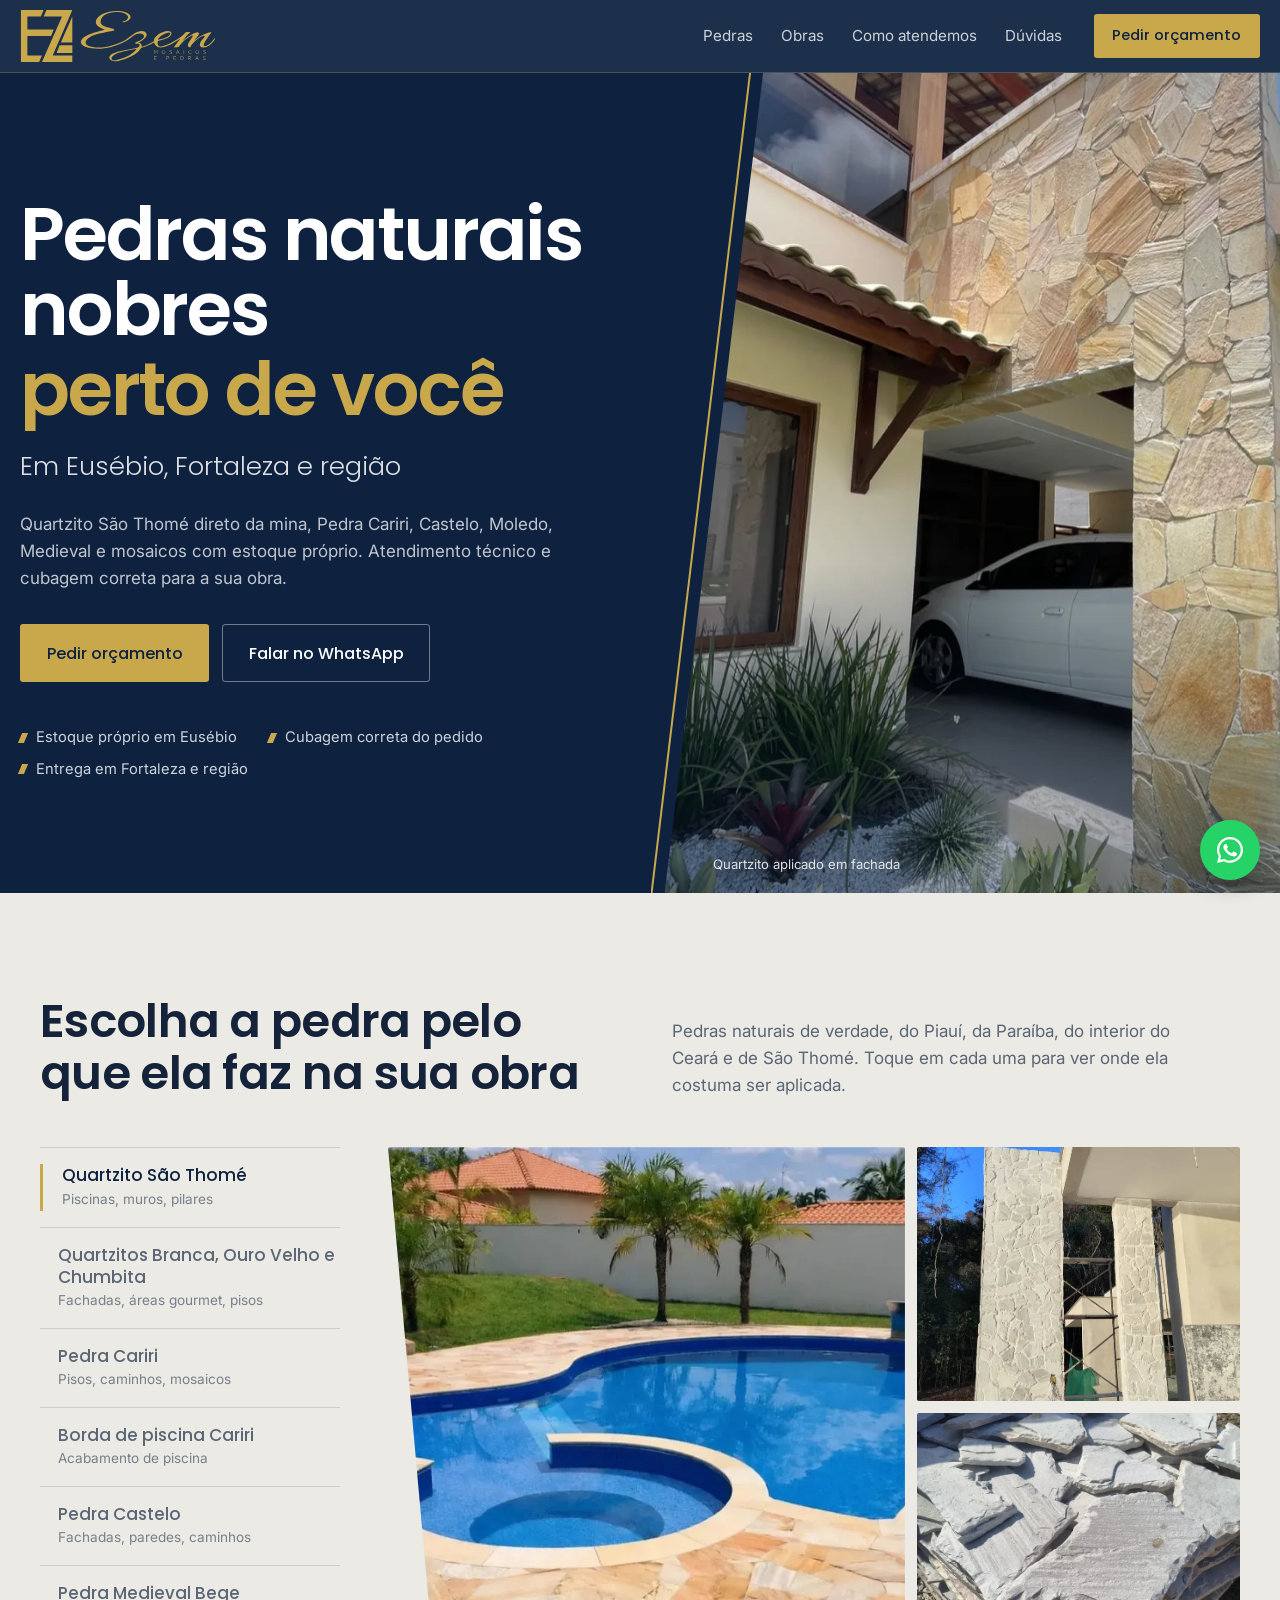
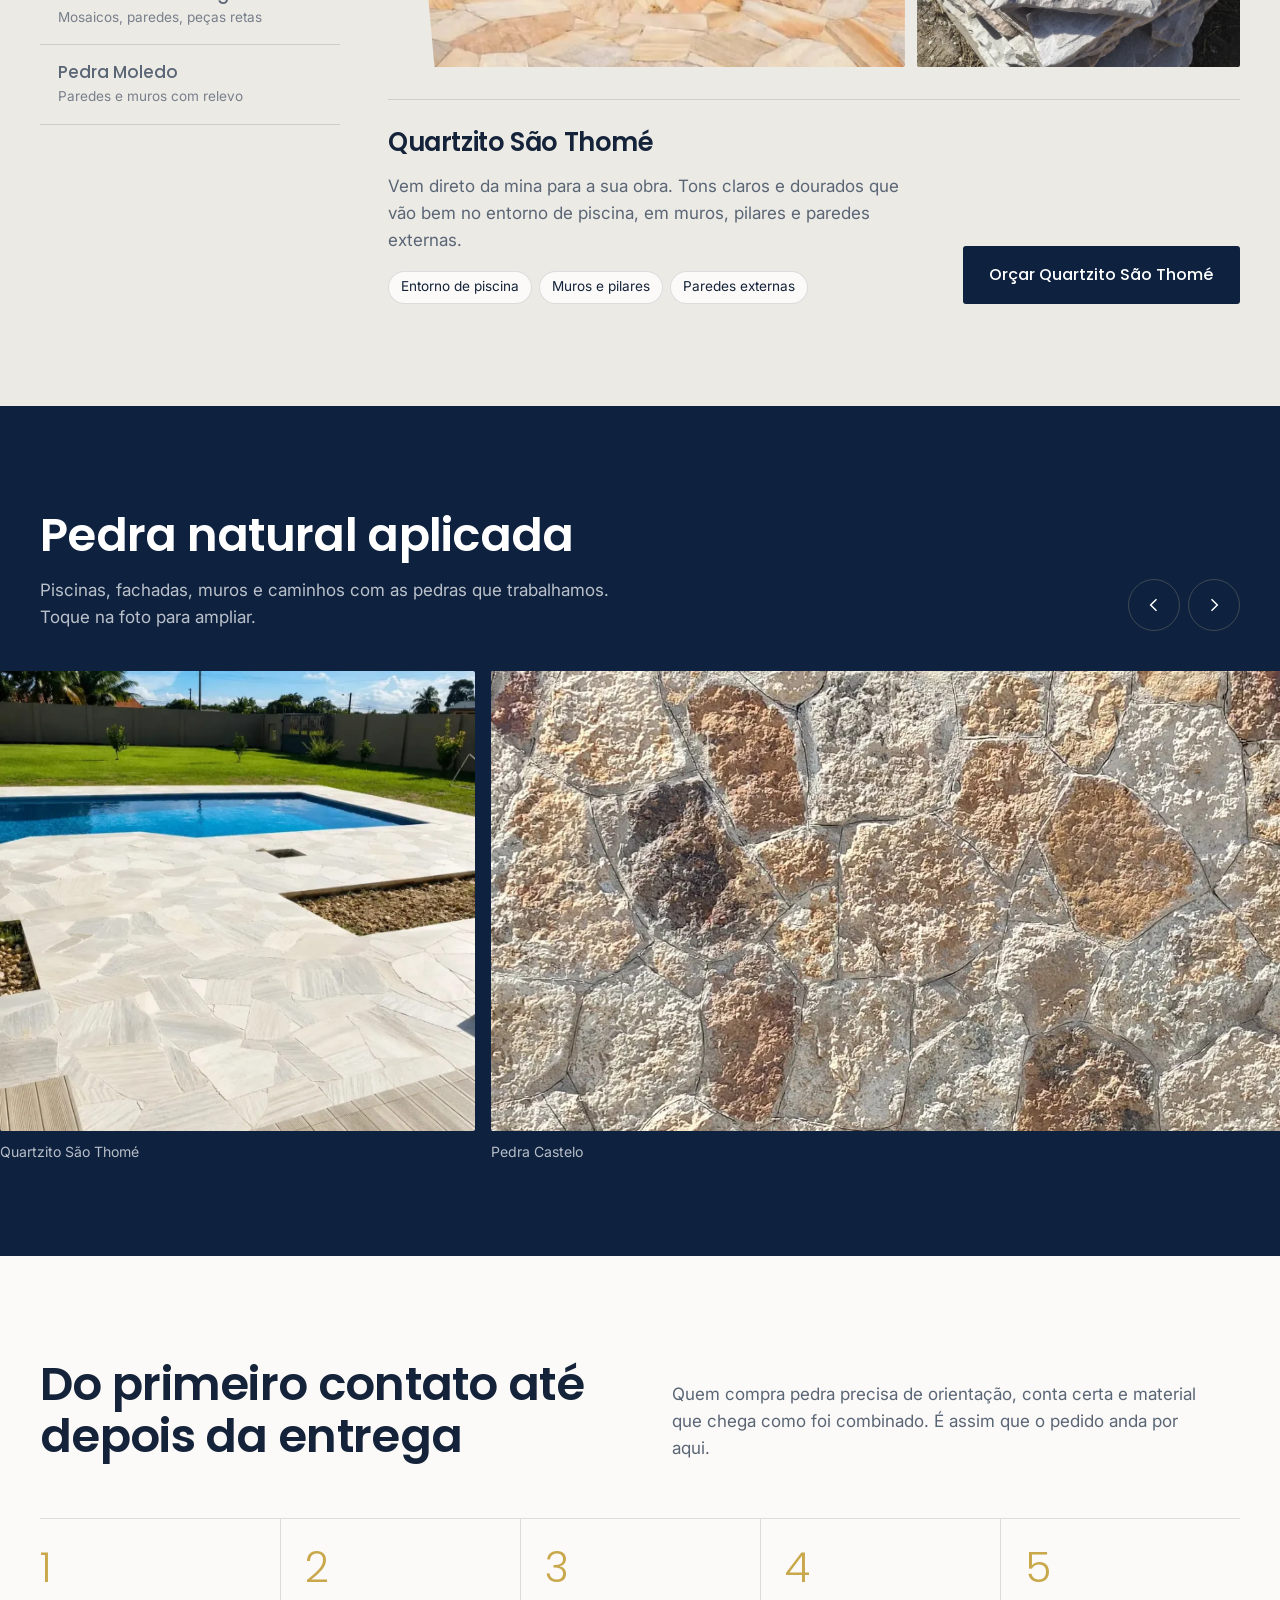
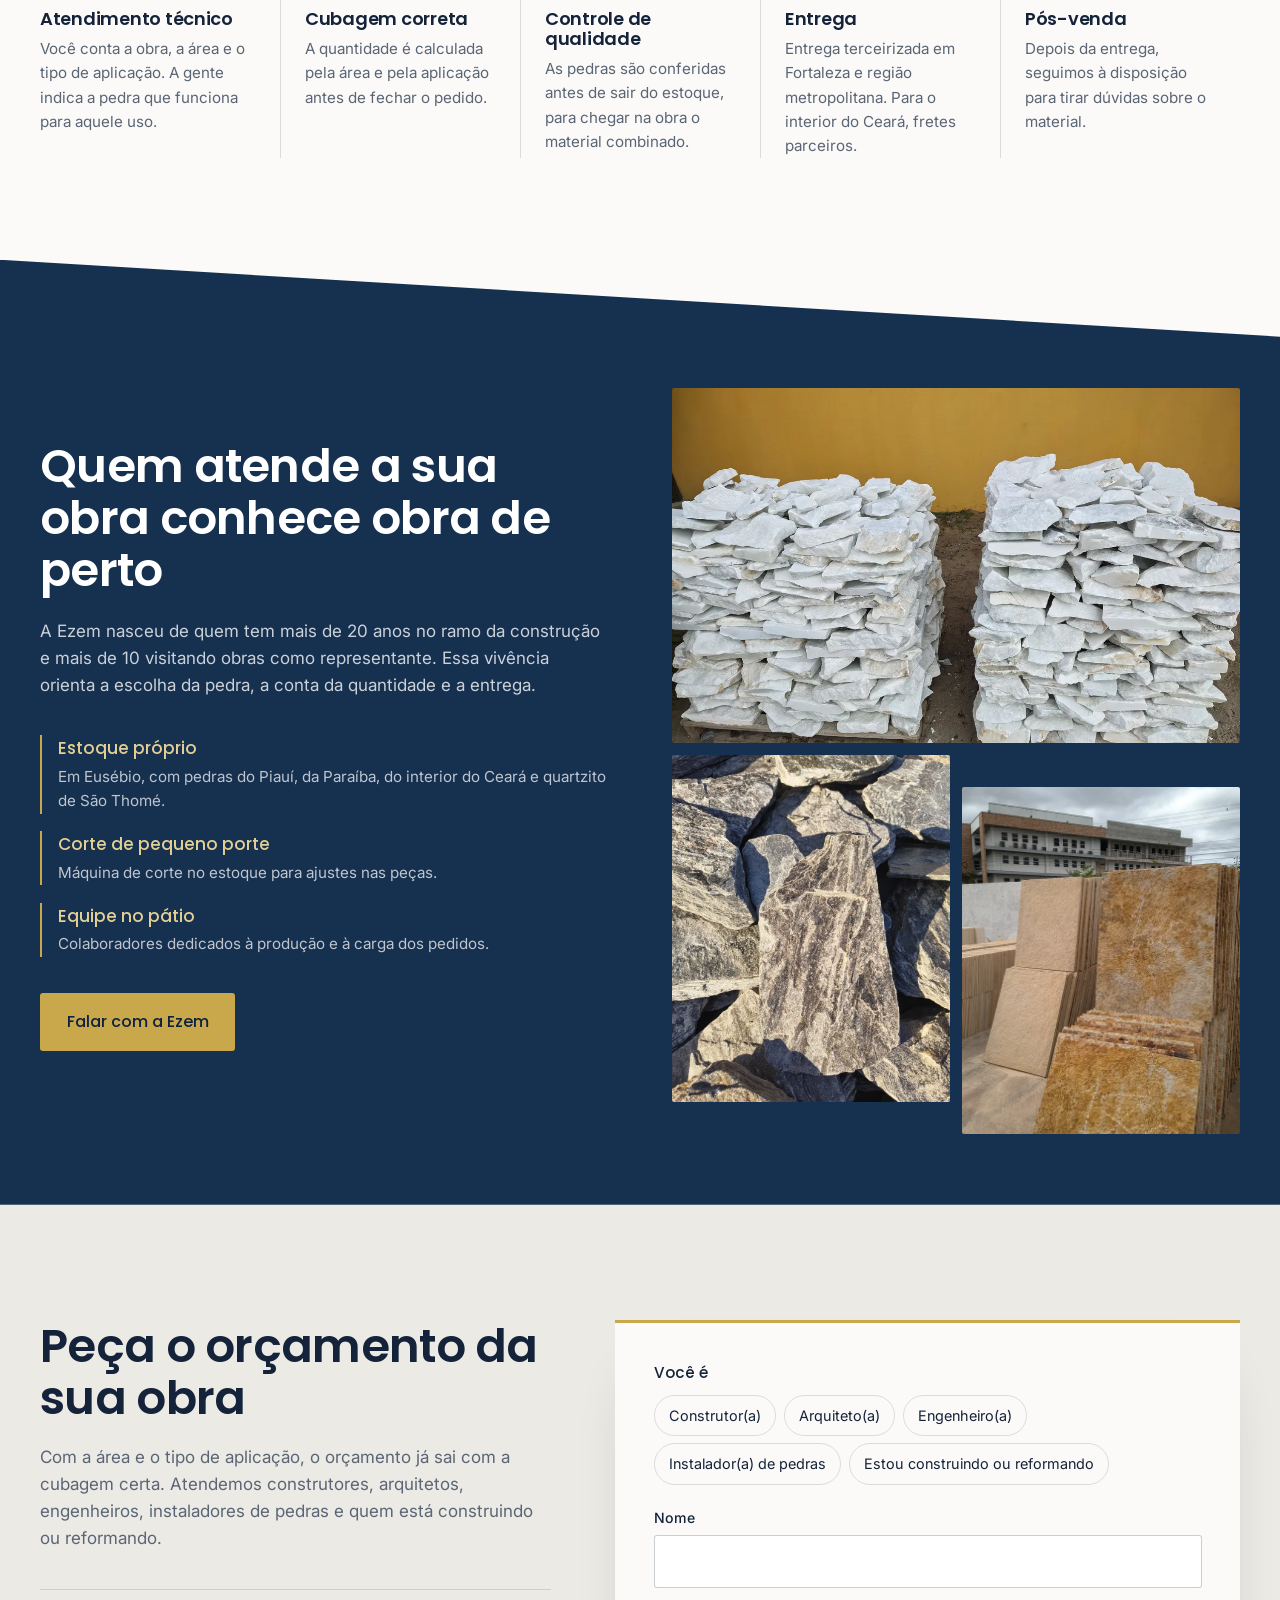
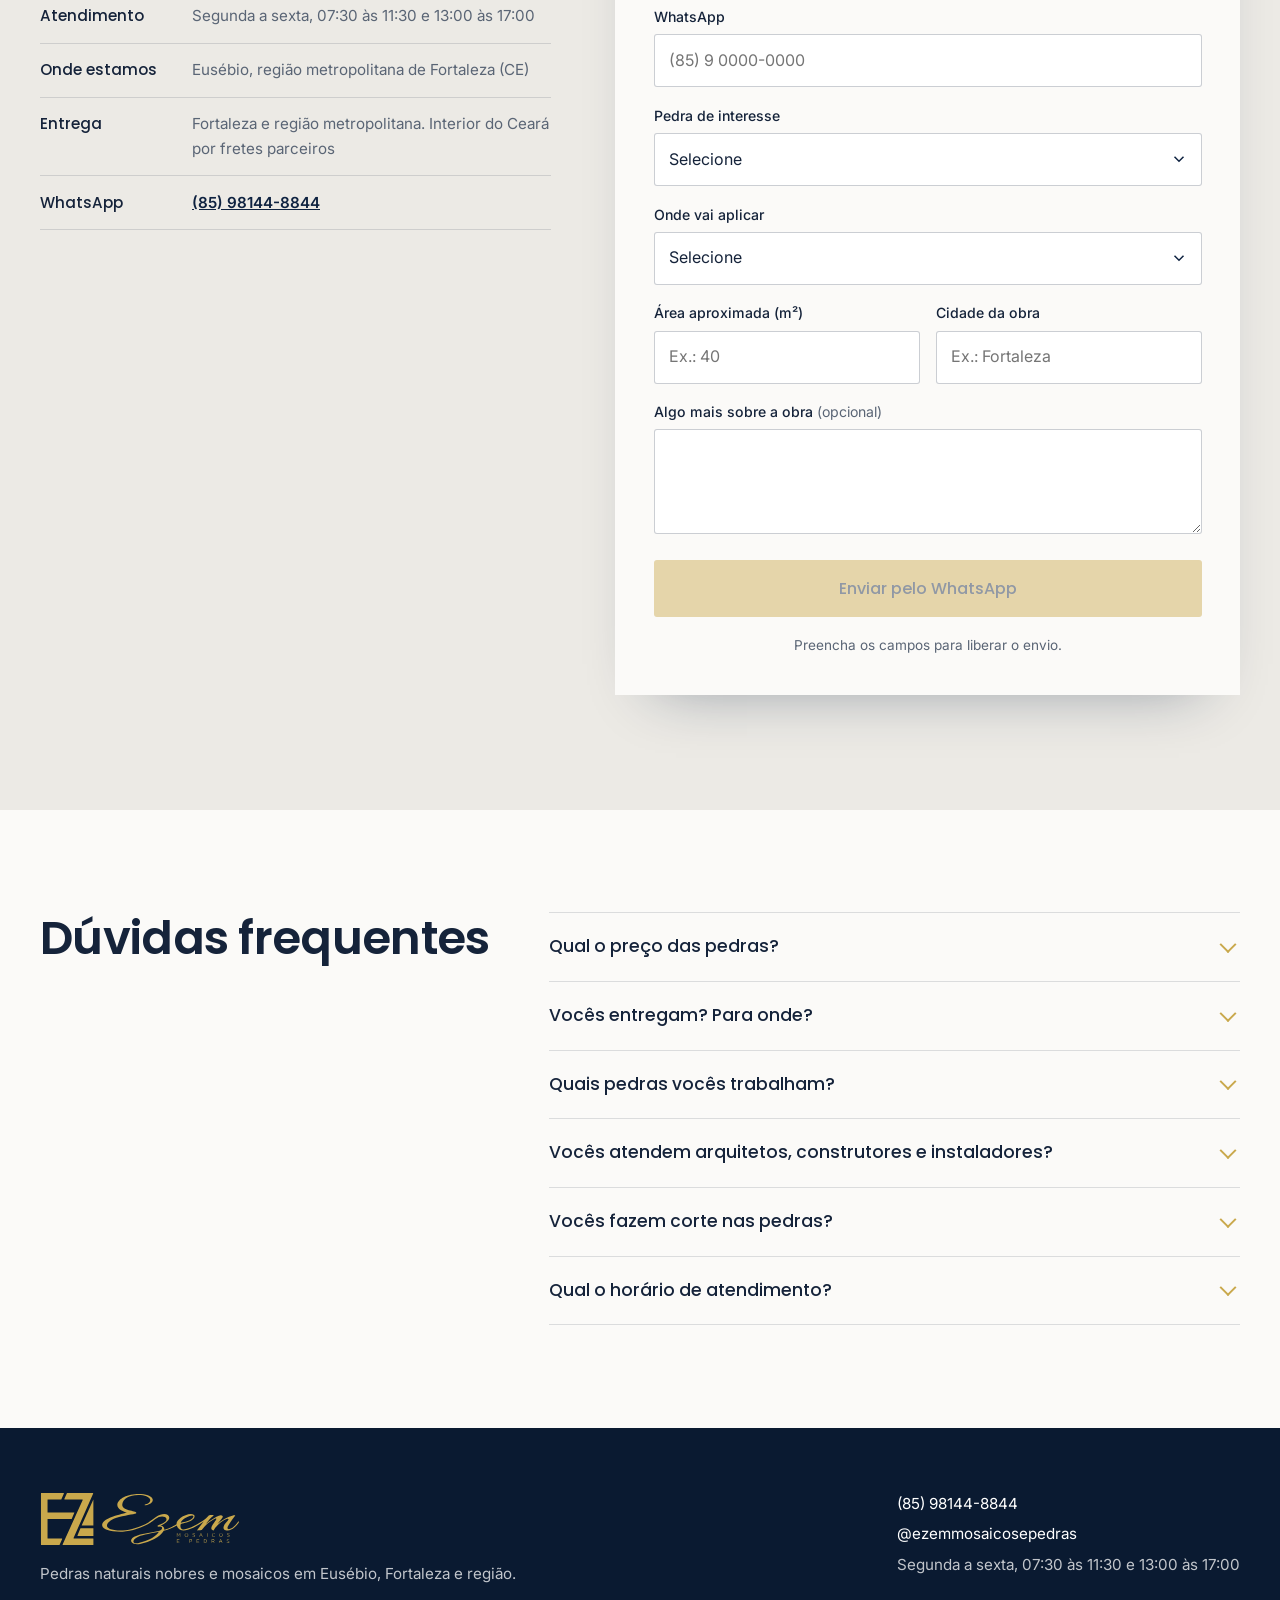
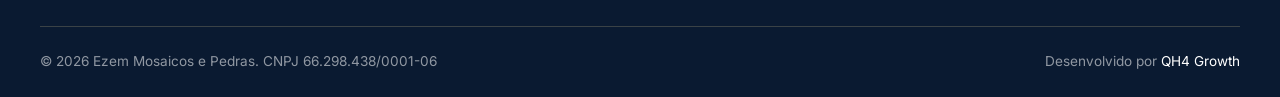
<file: index.html>
<!DOCTYPE html>
<html lang="pt-BR">
<head>
<!-- Google Tag Manager -->
<script>(function(w,d,s,l,i){w[l]=w[l]||[];w[l].push({'gtm.start':
new Date().getTime(),event:'gtm.js'});var f=d.getElementsByTagName(s)[0],
j=d.createElement(s),dl=l!='dataLayer'?'&l='+l:'';j.async=true;j.src=
'https://www.googletagmanager.com/gtm.js?id='+i+dl;f.parentNode.insertBefore(j,f);
})(window,document,'script','dataLayer','GTM-WPMZW2LT');</script>
<!-- End Google Tag Manager -->

<!-- META PIXEL: colar o código do Pixel do Meta aqui (logo abaixo do GTM) -->
<!-- Fim META PIXEL -->

<meta charset="UTF-8">
<meta name="viewport" content="width=device-width, initial-scale=1">
<title>Pedras Naturais em Eusébio e Fortaleza | Ezem Mosaicos e Pedras</title>
<meta name="description" content="Pedras naturais nobres perto de você: Quartzito São Thomé direto da mina, Pedra Cariri, Castelo, Moledo, Medieval e mosaicos. Estoque próprio em Eusébio/CE e entrega em Fortaleza e região.">
<meta name="robots" content="index, follow, max-image-preview:large">
<link rel="canonical" href="https://www.ezemmosaicosepedras.com.br/">
<meta name="theme-color" content="#0E2240">
<meta name="author" content="Ezem Mosaicos e Pedras">
<meta name="geo.region" content="BR-CE">
<meta name="geo.placename" content="Eusébio">

<meta property="og:type" content="website">
<meta property="og:locale" content="pt_BR">
<meta property="og:site_name" content="Ezem Mosaicos e Pedras">
<meta property="og:title" content="Pedras naturais nobres perto de você | Ezem Mosaicos e Pedras">
<meta property="og:description" content="Quartzito São Thomé direto da mina, Pedra Cariri, Castelo, Moledo, Medieval e mosaicos. Estoque próprio em Eusébio/CE, entrega em Fortaleza e região.">
<meta property="og:url" content="https://www.ezemmosaicosepedras.com.br/">
<meta property="og:image" content="https://www.ezemmosaicosepedras.com.br/assets/img/og-image.jpg">
<meta property="og:image:width" content="1200">
<meta property="og:image:height" content="630">
<meta property="og:image:alt" content="Piscina com entorno em Quartzito São Thomé">
<meta name="twitter:card" content="summary_large_image">
<meta name="twitter:title" content="Pedras naturais nobres perto de você | Ezem Mosaicos e Pedras">
<meta name="twitter:description" content="Quartzito São Thomé, Pedra Cariri, Castelo, Moledo, Medieval e mosaicos com estoque próprio em Eusébio/CE.">
<meta name="twitter:image" content="https://www.ezemmosaicosepedras.com.br/assets/img/og-image.jpg">

<link rel="icon" href="favicon.ico" sizes="32x32">
<link rel="icon" href="assets/img/favicon.svg" type="image/svg+xml">
<link rel="apple-touch-icon" href="assets/img/apple-touch-icon.png">
<link rel="manifest" href="site.webmanifest">

<link rel="preload" as="image" href="assets/img/hero-fachada-quartzito.webp" fetchpriority="high">
<link rel="preconnect" href="https://fonts.googleapis.com">
<link rel="preconnect" href="https://fonts.gstatic.com" crossorigin>
<link href="https://fonts.googleapis.com/css2?family=Inter:wght@400;500;600&family=Poppins:wght@300;400;500;600&display=swap" rel="stylesheet">
<link rel="stylesheet" href="assets/css/style.css">
<script>document.documentElement.classList.add('js')</script>

<script type="application/ld+json">
{
  "@context": "https://schema.org",
  "@type": "HomeAndConstructionBusiness",
  "@id": "https://www.ezemmosaicosepedras.com.br/#empresa",
  "name": "Ezem Mosaicos e Pedras",
  "description": "Pedras naturais nobres e mosaicos: Quartzito São Thomé direto da mina, Pedra Cariri, Pedra Castelo, Quartzito Branca, Ouro Velho e Chumbita, Pedra Medieval Bege e Pedra Moledo. Estoque próprio em Eusébio/CE.",
  "url": "https://www.ezemmosaicosepedras.com.br/",
  "logo": "https://www.ezemmosaicosepedras.com.br/assets/img/logo-ezem.svg",
  "image": "https://www.ezemmosaicosepedras.com.br/assets/img/og-image.jpg",
  "telephone": "+55-85-98144-8844",
  "email": "ezemmosaicosepedras.ce@gmail.com",
  "taxID": "66.298.438/0001-06",
  "address": {
    "@type": "PostalAddress",
    "addressLocality": "Eusébio",
    "addressRegion": "CE",
    "addressCountry": "BR"
  },
  "areaServed": [
    {"@type": "City", "name": "Eusébio"},
    {"@type": "City", "name": "Fortaleza"},
    {"@type": "AdministrativeArea", "name": "Região Metropolitana de Fortaleza"},
    {"@type": "State", "name": "Ceará"}
  ],
  "openingHoursSpecification": [
    {"@type": "OpeningHoursSpecification", "dayOfWeek": ["Monday","Tuesday","Wednesday","Thursday","Friday"], "opens": "07:30", "closes": "11:30"},
    {"@type": "OpeningHoursSpecification", "dayOfWeek": ["Monday","Tuesday","Wednesday","Thursday","Friday"], "opens": "13:00", "closes": "17:00"}
  ],
  "sameAs": ["https://www.instagram.com/ezemmosaicosepedras/"],
  "makesOffer": [
    {"@type": "Offer", "itemOffered": {"@type": "Product", "name": "Quartzito São Thomé"}},
    {"@type": "Offer", "itemOffered": {"@type": "Product", "name": "Quartzito Branca, Ouro Velho e Chumbita"}},
    {"@type": "Offer", "itemOffered": {"@type": "Product", "name": "Pedra Cariri"}},
    {"@type": "Offer", "itemOffered": {"@type": "Product", "name": "Borda de piscina em Pedra Cariri"}},
    {"@type": "Offer", "itemOffered": {"@type": "Product", "name": "Pedra Castelo"}},
    {"@type": "Offer", "itemOffered": {"@type": "Product", "name": "Pedra Medieval Bege"}},
    {"@type": "Offer", "itemOffered": {"@type": "Product", "name": "Pedra Moledo"}}
  ]
}
</script>
<script type="application/ld+json">
{
  "@context": "https://schema.org",
  "@type": "FAQPage",
  "mainEntity": [
    {"@type": "Question", "name": "Qual o preço das pedras?", "acceptedAnswer": {"@type": "Answer", "text": "O valor depende da pedra escolhida, da área e do tipo de aplicação. Com essas informações fazemos a cubagem e passamos o orçamento certo para a sua obra."}},
    {"@type": "Question", "name": "Vocês entregam? Para onde?", "acceptedAnswer": {"@type": "Answer", "text": "Sim. A entrega é terceirizada e atende Fortaleza e a região metropolitana. Para o interior do Ceará, enviamos por fretes parceiros."}},
    {"@type": "Question", "name": "Quais pedras vocês trabalham?", "acceptedAnswer": {"@type": "Answer", "text": "Quartzito São Thomé direto da mina, Quartzito Branca, Ouro Velho e Chumbita, Pedra Cariri, borda de piscina em Pedra Cariri, Pedra Castelo, Pedra Medieval Bege, Pedra Moledo e mosaicos, além de pedras do Piauí, da Paraíba e do interior do Ceará."}},
    {"@type": "Question", "name": "Vocês atendem arquitetos, construtores e instaladores?", "acceptedAnswer": {"@type": "Answer", "text": "Sim. Atendemos construtores, arquitetos, engenheiros, instaladores de pedras e quem está construindo ou reformando a própria casa."}},
    {"@type": "Question", "name": "Vocês fazem corte nas pedras?", "acceptedAnswer": {"@type": "Answer", "text": "Temos uma máquina de corte de pequeno porte no estoque. Conte a necessidade da sua obra no atendimento para avaliarmos."}},
    {"@type": "Question", "name": "Qual o horário de atendimento?", "acceptedAnswer": {"@type": "Answer", "text": "De segunda a sexta, das 07:30 às 11:30 e das 13:00 às 17:00."}}
  ]
}
</script>
</head>
<body>
<!-- Google Tag Manager (noscript) -->
<noscript><iframe src="https://www.googletagmanager.com/ns.html?id=GTM-WPMZW2LT"
height="0" width="0" style="display:none;visibility:hidden"></iframe></noscript>
<!-- End Google Tag Manager (noscript) -->

<a class="skip" href="#conteudo">Pular para o conteúdo</a>

<header class="topo" id="topo">
  <div class="topo__in">
    <a class="topo__logo" href="#inicio" aria-label="Ezem Mosaicos e Pedras, início">
      <img src="assets/img/logo-ezem.svg" alt="Ezem Mosaicos e Pedras" width="190" height="50">
    </a>
    <nav class="topo__nav" aria-label="Principal">
      <a href="#pedras">Pedras</a>
      <a href="#obras">Obras</a>
      <a href="#atendimento">Como atendemos</a>
      <a href="#duvidas">Dúvidas</a>
    </nav>
    <a class="btn btn--ouro btn--sm topo__cta" href="#orcamento" data-track="cta_header">Pedir orçamento</a>
  </div>
</header>

<main id="conteudo">

  <!-- HERO -->
  <section class="hero" id="inicio">
    <div class="hero__texto">
      <h1 class="hero__titulo">
        <span class="linha"><span>Pedras naturais nobres</span></span>
        <span class="linha"><span>perto de você</span></span>
      </h1>
      <p class="hero__onde">Em Eusébio, Fortaleza e região</p>
      <p class="hero__sub">Quartzito São Thomé direto da mina, Pedra Cariri, Castelo, Moledo, Medieval e mosaicos com estoque próprio. Atendimento técnico e cubagem correta para a sua obra.</p>
      <div class="hero__acoes">
        <a class="btn btn--ouro" href="#orcamento" data-track="cta_hero_form">Pedir orçamento</a>
        <a class="btn btn--linha" href="https://wa.me/5585981448844?text=Ol%C3%A1%2C%20vim%20pelo%20site%20e%20quero%20um%20or%C3%A7amento%20de%20pedras." target="_blank" rel="noopener" data-wa="hero">Falar no WhatsApp</a>
      </div>
      <ul class="hero__fatos">
        <li>Estoque próprio em Eusébio</li>
        <li>Cubagem correta do pedido</li>
        <li>Entrega em Fortaleza e região</li>
      </ul>
    </div>
    <figure class="hero__foto">
      <img src="assets/img/hero-fachada-quartzito.webp" alt="Fachada de casa revestida com quartzito em tons dourados" width="702" height="1400" fetchpriority="high">
      <figcaption>Quartzito aplicado em fachada</figcaption>
    </figure>
    <span class="hero__risco" aria-hidden="true"></span>
  </section>

  <!-- AMOSTRARIO -->
  <section class="amostra" id="pedras" aria-labelledby="amostra-t">
    <div class="wrap">
      <div class="amostra__cab">
        <h2 id="amostra-t" class="h2">Escolha a pedra pelo que ela faz na sua obra</h2>
        <p class="amostra__intro">Pedras naturais de verdade, do Piauí, da Paraíba, do interior do Ceará e de São Thomé. Toque em cada uma para ver onde ela costuma ser aplicada.</p>
      </div>

      <div class="amostra__grid">
        <div class="amostra__lista" role="tablist" aria-label="Pedras" aria-orientation="vertical">
          <button role="tab" id="tab-saothome" aria-controls="p-saothome" aria-selected="true" tabindex="0"><span class="n">Quartzito São Thomé</span><span class="u">Piscinas, muros, pilares</span></button>
          <button role="tab" id="tab-quartzitos" aria-controls="p-quartzitos" aria-selected="false" tabindex="-1"><span class="n">Quartzitos Branca, Ouro Velho e Chumbita</span><span class="u">Fachadas, áreas gourmet, pisos</span></button>
          <button role="tab" id="tab-cariri" aria-controls="p-cariri" aria-selected="false" tabindex="-1"><span class="n">Pedra Cariri</span><span class="u">Pisos, caminhos, mosaicos</span></button>
          <button role="tab" id="tab-borda" aria-controls="p-borda" aria-selected="false" tabindex="-1"><span class="n">Borda de piscina Cariri</span><span class="u">Acabamento de piscina</span></button>
          <button role="tab" id="tab-castelo" aria-controls="p-castelo" aria-selected="false" tabindex="-1"><span class="n">Pedra Castelo</span><span class="u">Fachadas, paredes, caminhos</span></button>
          <button role="tab" id="tab-medieval" aria-controls="p-medieval" aria-selected="false" tabindex="-1"><span class="n">Pedra Medieval Bege</span><span class="u">Mosaicos, paredes, peças retas</span></button>
          <button role="tab" id="tab-moledo" aria-controls="p-moledo" aria-selected="false" tabindex="-1"><span class="n">Pedra Moledo</span><span class="u">Paredes e muros com relevo</span></button>
        </div>

        <div class="amostra__paineis">
          <article class="painel" role="tabpanel" id="p-saothome" aria-labelledby="tab-saothome" data-pedra="Quartzito São Thomé">
            <div class="painel__fotos">
              <img class="f1" src="assets/img/sao-thome-piscina-dourada.webp" alt="Piscina com entorno em Quartzito São Thomé dourado" width="1080" height="695" loading="lazy">
              <img class="f2" src="assets/img/sao-thome-pilares.webp" alt="Pilares revestidos com Quartzito São Thomé claro" width="751" height="1000" loading="lazy">
              <img class="f3" src="assets/img/sao-thome-estoque.webp" alt="Lote de Quartzito São Thomé no estoque" width="750" height="1000" loading="lazy">
            </div>
            <div class="painel__info">
              <h3>Quartzito São Thomé</h3>
              <p>Vem direto da mina para a sua obra. Tons claros e dourados que vão bem no entorno de piscina, em muros, pilares e paredes externas.</p>
              <ul class="usos"><li>Entorno de piscina</li><li>Muros e pilares</li><li>Paredes externas</li></ul>
              <a class="btn btn--marinho" href="#orcamento" data-escolher="Quartzito São Thomé">Orçar Quartzito São Thomé</a>
            </div>
          </article>

          <article class="painel" role="tabpanel" id="p-quartzitos" aria-labelledby="tab-quartzitos" data-pedra="Quartzito Branca, Ouro Velho ou Chumbita" hidden>
            <div class="painel__fotos">
              <img class="f1" src="assets/img/quartzito-branca-almofada.webp" alt="Parede revestida com Pedra Quartzito Branca Almofada" width="1200" height="900" loading="lazy">
              <img class="f2" src="assets/img/quartzito-fachada.webp" alt="Fachada revestida com quartzito em tons dourados e cinza" width="825" height="1100" loading="lazy">
              <img class="f3" src="assets/img/quartzito-chumbita-lisa.webp" alt="Parede com Pedra Quartzito Chumbita Lisa em placas irregulares" width="415" height="495" loading="lazy">
            </div>
            <div class="painel__info">
              <h3>Quartzitos Branca, Ouro Velho e Chumbita</h3>
              <p>Três cores de quartzito para combinar com o projeto: a Branca Almofada, clara e com relevo, o Ouro Velho dourado e a Chumbita Lisa, em tom escuro. Usados em fachadas, áreas gourmet, pisos externos e muros.</p>
              <ul class="usos"><li>Fachadas</li><li>Áreas gourmet</li><li>Pisos externos</li></ul>
              <a class="btn btn--marinho" href="#orcamento" data-escolher="Quartzito Branca, Ouro Velho ou Chumbita">Orçar quartzito</a>
            </div>
          </article>

          <article class="painel" role="tabpanel" id="p-cariri" aria-labelledby="tab-cariri" data-pedra="Pedra Cariri" hidden>
            <div class="painel__fotos">
              <img class="f1" src="assets/img/cariri-mosaico.webp" alt="Mosaico em Pedra Cariri com quadrados em tons de bege e cinza" width="1100" height="996" loading="lazy">
              <img class="f2" src="assets/img/cariri-caminho.webp" alt="Caminho de jardim em Pedra Cariri irregular" width="562" height="1000" loading="lazy">
              <img class="f3" src="assets/img/cariri-placas.webp" alt="Placas de Pedra Cariri empilhadas no estoque" width="750" height="1000" loading="lazy">
            </div>
            <div class="painel__info">
              <h3>Pedra Cariri</h3>
              <p>Placas em tons de bege e cinza, regulares ou irregulares. Aparece em pisos de varanda, caminhos de jardim e mosaicos de parede.</p>
              <ul class="usos"><li>Pisos</li><li>Caminhos de jardim</li><li>Mosaicos</li></ul>
              <a class="btn btn--marinho" href="#orcamento" data-escolher="Pedra Cariri">Orçar Pedra Cariri</a>
            </div>
          </article>

          <article class="painel" role="tabpanel" id="p-borda" aria-labelledby="tab-borda" data-pedra="Borda de piscina em Pedra Cariri" hidden>
            <div class="painel__fotos">
              <img class="f1" src="assets/img/borda-piscina-cariri.webp" alt="Piscina com borda em Pedra Cariri" width="1200" height="898" loading="lazy">
              <img class="f2" src="assets/img/borda-estoque.webp" alt="Peças de borda de piscina em Pedra Cariri" width="562" height="1000" loading="lazy">
              <img class="f3" src="assets/img/borda-placas.webp" alt="Placas de borda de piscina empilhadas" width="750" height="1000" loading="lazy">
            </div>
            <div class="painel__info">
              <h3>Borda de piscina em Pedra Cariri</h3>
              <p>Peças para o acabamento da borda da piscina, no mesmo tom claro da Pedra Cariri usada no piso do entorno.</p>
              <ul class="usos"><li>Borda de piscina</li><li>Acabamento de deck</li></ul>
              <a class="btn btn--marinho" href="#orcamento" data-escolher="Borda de piscina em Pedra Cariri">Orçar borda de piscina</a>
            </div>
          </article>

          <article class="painel" role="tabpanel" id="p-castelo" aria-labelledby="tab-castelo" data-pedra="Pedra Castelo" hidden>
            <div class="painel__fotos">
              <img class="f1" src="assets/img/castelo-fachada.webp" alt="Fachada de construção revestida com Pedra Castelo" width="1400" height="630" loading="lazy">
              <img class="f2" src="assets/img/castelo-caminho.webp" alt="Caminho de jardim em Pedra Castelo irregular" width="750" height="1000" loading="lazy">
              <img class="f3" src="assets/img/castelo-placas.webp" alt="Placas de Pedra Castelo dourada no estoque" width="750" height="1000" loading="lazy">
            </div>
            <div class="painel__info">
              <h3>Pedra Castelo</h3>
              <p>Tons dourados e terrosos, em placas regulares ou irregulares. Dá presença a fachadas, paredes e caminhos.</p>
              <ul class="usos"><li>Fachadas</li><li>Paredes</li><li>Caminhos</li></ul>
              <a class="btn btn--marinho" href="#orcamento" data-escolher="Pedra Castelo">Orçar Pedra Castelo</a>
            </div>
          </article>

          <article class="painel" role="tabpanel" id="p-medieval" aria-labelledby="tab-medieval" data-pedra="Pedra Medieval Bege" hidden>
            <div class="painel__fotos">
              <img class="f1" src="assets/img/medieval-mosaico.webp" alt="Parede em mosaico de Pedra Medieval Bege" width="1100" height="600" loading="lazy">
              <img class="f2" src="assets/img/medieval-textura.webp" alt="Textura da Pedra Medieval Bege em placas irregulares" width="750" height="1000" loading="lazy">
              <img class="f3" src="assets/img/medieval-estoque.webp" alt="Placas de Pedra Medieval Bege no estoque" width="750" height="1000" loading="lazy">
            </div>
            <div class="painel__info">
              <h3>Pedra Medieval Bege</h3>
              <p>Bege de superfície rústica, em placas irregulares, peças retas e mosaico. Boa para paredes de destaque e áreas externas.</p>
              <ul class="usos"><li>Mosaicos</li><li>Paredes</li><li>Peças retas</li></ul>
              <a class="btn btn--marinho" href="#orcamento" data-escolher="Pedra Medieval Bege">Orçar Pedra Medieval</a>
            </div>
          </article>

          <article class="painel" role="tabpanel" id="p-moledo" aria-labelledby="tab-moledo" data-pedra="Pedra Moledo" hidden>
            <div class="painel__fotos">
              <img class="f1" src="assets/img/moledo-parede-iluminada.webp" alt="Parede interna revestida com Pedra Moledo branca e iluminação de destaque" width="713" height="791" loading="lazy">
              <img class="f2" src="assets/img/moledo-muro.webp" alt="Muro com Pedra Moledo em relevo" width="506" height="900" loading="lazy">
              <img class="f3" src="assets/img/moledo-paletes.webp" alt="Paletes de Pedra Moledo no estoque" width="1100" height="825" loading="lazy">
            </div>
            <div class="painel__info">
              <h3>Pedra Moledo</h3>
              <p>Pedra branca irregular, com relevo marcado. Usada em paredes internas, muros e fachadas que pedem textura.</p>
              <ul class="usos"><li>Paredes internas</li><li>Muros</li><li>Fachadas</li></ul>
              <a class="btn btn--marinho" href="#orcamento" data-escolher="Pedra Moledo">Orçar Pedra Moledo</a>
            </div>
          </article>
        </div>
      </div>
    </div>
  </section>

  <!-- OBRAS -->
  <section class="obras" id="obras" aria-labelledby="obras-t">
    <div class="wrap obras__cab">
      <h2 id="obras-t" class="h2">Pedra natural aplicada</h2>
      <p>Piscinas, fachadas, muros e caminhos com as pedras que trabalhamos. Toque na foto para ampliar.</p>
      <div class="obras__ctrl">
        <button class="seta" data-dir="-1" aria-label="Fotos anteriores"><svg viewBox="0 0 24 24" aria-hidden="true"><path d="M15 5l-7 7 7 7"/></svg></button>
        <button class="seta" data-dir="1" aria-label="Próximas fotos"><svg viewBox="0 0 24 24" aria-hidden="true"><path d="M9 5l7 7-7 7"/></svg></button>
      </div>
    </div>
    <div class="fita" tabindex="0" aria-label="Galeria de obras">
      <figure><button class="zoom" aria-label="Ampliar foto"><img src="assets/img/sao-thome-piscina-branca.webp" alt="Piscina com entorno em Quartzito São Thomé branco" width="1080" height="1046" loading="lazy"></button><figcaption>Quartzito São Thomé</figcaption></figure>
      <figure><button class="zoom" aria-label="Ampliar foto"><img src="assets/img/castelo-parede.webp" alt="Parede com Pedra Castelo em placas irregulares" width="1200" height="675" loading="lazy"></button><figcaption>Pedra Castelo</figcaption></figure>
      <figure><button class="zoom" aria-label="Ampliar foto"><img src="assets/img/quartzito-piso-escuro.webp" alt="Piso externo em quartzito escuro irregular" width="1100" height="1100" loading="lazy"></button><figcaption>Quartzito</figcaption></figure>
      <figure><button class="zoom" aria-label="Ampliar foto"><img src="assets/img/sao-thome-muro.webp" alt="Muro revestido com Quartzito São Thomé" width="750" height="1000" loading="lazy"></button><figcaption>Quartzito São Thomé</figcaption></figure>
      <figure><button class="zoom" aria-label="Ampliar foto"><img src="assets/img/cariri-piso.webp" alt="Piso de varanda em Pedra Cariri" width="1200" height="517" loading="lazy"></button><figcaption>Pedra Cariri</figcaption></figure>
      <figure><button class="zoom" aria-label="Ampliar foto"><img src="assets/img/quartzito-muro-claro.webp" alt="Muro em quartzito claro irregular" width="720" height="841" loading="lazy"></button><figcaption>Quartzito</figcaption></figure>
      <figure><button class="zoom" aria-label="Ampliar foto"><img src="assets/img/moledo-parede.webp" alt="Parede com Pedra Moledo branca" width="720" height="472" loading="lazy"></button><figcaption>Pedra Moledo</figcaption></figure>
      <figure><button class="zoom" aria-label="Ampliar foto"><img src="assets/img/medieval-bloco.webp" alt="Peças retas de Pedra Medieval Bege" width="1100" height="825" loading="lazy"></button><figcaption>Pedra Medieval Bege</figcaption></figure>
    </div>
  </section>

  <!-- COMO ATENDEMOS -->
  <section class="processo" id="atendimento" aria-labelledby="proc-t">
    <div class="wrap">
      <div class="processo__cab">
        <h2 id="proc-t" class="h2">Do primeiro contato até depois da entrega</h2>
        <p>Quem compra pedra precisa de orientação, conta certa e material que chega como foi combinado. É assim que o pedido anda por aqui.</p>
      </div>
      <ol class="passos">
        <li><span class="num">1</span><h3>Atendimento técnico</h3><p>Você conta a obra, a área e o tipo de aplicação. A gente indica a pedra que funciona para aquele uso.</p></li>
        <li><span class="num">2</span><h3>Cubagem correta</h3><p>A quantidade é calculada pela área e pela aplicação antes de fechar o pedido.</p></li>
        <li><span class="num">3</span><h3>Controle de qualidade</h3><p>As pedras são conferidas antes de sair do estoque, para chegar na obra o material combinado.</p></li>
        <li><span class="num">4</span><h3>Entrega</h3><p>Entrega terceirizada em Fortaleza e região metropolitana. Para o interior do Ceará, fretes parceiros.</p></li>
        <li><span class="num">5</span><h3>Pós-venda</h3><p>Depois da entrega, seguimos à disposição para tirar dúvidas sobre o material.</p></li>
      </ol>
    </div>
  </section>

  <!-- EXPERIENCIA + ESTOQUE -->
  <section class="vivencia" aria-labelledby="viv-t">
    <div class="wrap vivencia__grid">
      <div class="vivencia__texto">
        <h2 id="viv-t" class="h2">Quem atende a sua obra conhece obra de perto</h2>
        <p>A Ezem nasceu de quem tem mais de 20 anos no ramo da construção e mais de 10 visitando obras como representante. Essa vivência orienta a escolha da pedra, a conta da quantidade e a entrega.</p>
        <dl class="vivencia__dados">
          <div><dt>Estoque próprio</dt><dd>Em Eusébio, com pedras do Piauí, da Paraíba, do interior do Ceará e quartzito de São Thomé.</dd></div>
          <div><dt>Corte de pequeno porte</dt><dd>Máquina de corte no estoque para ajustes nas peças.</dd></div>
          <div><dt>Equipe no pátio</dt><dd>Colaboradores dedicados à produção e à carga dos pedidos.</dd></div>
        </dl>
        <a class="btn btn--ouro" href="https://wa.me/5585981448844?text=Ol%C3%A1%2C%20vim%20pelo%20site%20e%20quero%20falar%20sobre%20pedras%20para%20a%20minha%20obra." target="_blank" rel="noopener" data-wa="vivencia">Falar com a Ezem</a>
      </div>
      <div class="vivencia__fotos">
        <img class="v1" src="assets/img/moledo-paletes.webp" alt="Paletes de Pedra Moledo no estoque da Ezem" width="1100" height="825" loading="lazy">
        <img class="v2" src="assets/img/quartzito-estoque.webp" alt="Quartzito em placas irregulares no estoque" width="750" height="1000" loading="lazy">
        <img class="v3" src="assets/img/castelo-estoque.webp" alt="Placas de Pedra Castelo enfileiradas no estoque" width="562" height="1000" loading="lazy">
      </div>
    </div>
  </section>

  <!-- ORCAMENTO -->
  <section class="orc" id="orcamento" aria-labelledby="orc-t">
    <div class="wrap orc__grid">
      <div class="orc__texto">
        <h2 id="orc-t" class="h2">Peça o orçamento da sua obra</h2>
        <p>Com a área e o tipo de aplicação, o orçamento já sai com a cubagem certa. Atendemos construtores, arquitetos, engenheiros, instaladores de pedras e quem está construindo ou reformando.</p>
        <ul class="orc__info">
          <li><strong>Atendimento</strong><span>Segunda a sexta, 07:30 às 11:30 e 13:00 às 17:00</span></li>
          <li><strong>Onde estamos</strong><span>Eusébio, região metropolitana de Fortaleza (CE)</span></li>
          <li><strong>Entrega</strong><span>Fortaleza e região metropolitana. Interior do Ceará por fretes parceiros</span></li>
          <li><strong>WhatsApp</strong><span><a href="https://wa.me/5585981448844" target="_blank" rel="noopener" data-wa="info">(85) 98144-8844</a></span></li>
        </ul>
      </div>

      <form class="form" id="form-orc" novalidate>
        <fieldset class="perfil">
          <legend>Você é</legend>
          <div class="chips">
            <label><input type="radio" name="perfil" value="Construtor(a)" required><span>Construtor(a)</span></label>
            <label><input type="radio" name="perfil" value="Arquiteto(a)"><span>Arquiteto(a)</span></label>
            <label><input type="radio" name="perfil" value="Engenheiro(a)"><span>Engenheiro(a)</span></label>
            <label><input type="radio" name="perfil" value="Instalador(a) de pedras"><span>Instalador(a) de pedras</span></label>
            <label><input type="radio" name="perfil" value="Estou construindo ou reformando"><span>Estou construindo ou reformando</span></label>
          </div>
        </fieldset>
        <div class="campo">
          <label for="f-nome">Nome</label>
          <input id="f-nome" name="nome" type="text" autocomplete="name" required minlength="2">
        </div>
        <div class="campo">
          <label for="f-whats">WhatsApp</label>
          <input id="f-whats" name="whatsapp" type="tel" autocomplete="tel" inputmode="tel" placeholder="(85) 9 0000-0000" required pattern="\(\d{2}\) \d \d{4}-\d{4}">
        </div>
        <div class="campo">
          <label for="f-pedra">Pedra de interesse</label>
          <select id="f-pedra" name="pedra" required>
            <option value="">Selecione</option>
            <option>Quartzito São Thomé</option>
            <option>Quartzito Branca, Ouro Velho ou Chumbita</option>
            <option>Pedra Cariri</option>
            <option>Borda de piscina em Pedra Cariri</option>
            <option>Pedra Castelo</option>
            <option>Pedra Medieval Bege</option>
            <option>Pedra Moledo</option>
            <option>Mosaico</option>
            <option>Ainda não sei, quero orientação</option>
          </select>
        </div>
        <div class="campo">
          <label for="f-aplic">Onde vai aplicar</label>
          <select id="f-aplic" name="aplicacao" required>
            <option value="">Selecione</option>
            <option>Piso externo ou caminho</option>
            <option>Piscina e entorno</option>
            <option>Fachada ou muro</option>
            <option>Parede interna</option>
            <option>Área gourmet</option>
            <option>Mais de um ambiente</option>
          </select>
        </div>
        <div class="campo campo--meio">
          <label for="f-area">Área aproximada (m²)</label>
          <input id="f-area" name="area" type="text" inputmode="decimal" placeholder="Ex.: 40" required>
        </div>
        <div class="campo campo--meio">
          <label for="f-cidade">Cidade da obra</label>
          <input id="f-cidade" name="cidade" type="text" autocomplete="address-level2" placeholder="Ex.: Fortaleza" required minlength="2">
        </div>
        <div class="campo">
          <label for="f-msg">Algo mais sobre a obra <span class="opc">(opcional)</span></label>
          <textarea id="f-msg" name="mensagem" rows="3"></textarea>
        </div>
        <button class="btn btn--ouro btn--full" type="submit" id="f-enviar" disabled>Enviar pelo WhatsApp</button>
        <p class="form__nota" id="f-nota" aria-live="polite">Preencha os campos para liberar o envio.</p>
      </form>
    </div>
  </section>

  <!-- FAQ -->
  <section class="faq" id="duvidas" aria-labelledby="faq-t">
    <div class="wrap faq__grid">
      <h2 id="faq-t" class="h2">Dúvidas frequentes</h2>
      <div class="faq__lista">
        <details><summary>Qual o preço das pedras?</summary><p>O valor depende da pedra escolhida, da área e do tipo de aplicação. Com essas informações fazemos a cubagem e passamos o orçamento certo para a sua obra.</p></details>
        <details><summary>Vocês entregam? Para onde?</summary><p>Sim. A entrega é terceirizada e atende Fortaleza e a região metropolitana. Para o interior do Ceará, enviamos por fretes parceiros.</p></details>
        <details><summary>Quais pedras vocês trabalham?</summary><p>Quartzito São Thomé direto da mina, Quartzito Branca, Ouro Velho e Chumbita, Pedra Cariri, borda de piscina em Pedra Cariri, Pedra Castelo, Pedra Medieval Bege, Pedra Moledo e mosaicos, além de pedras do Piauí, da Paraíba e do interior do Ceará.</p></details>
        <details><summary>Vocês atendem arquitetos, construtores e instaladores?</summary><p>Sim. Atendemos construtores, arquitetos, engenheiros, instaladores de pedras e quem está construindo ou reformando a própria casa.</p></details>
        <details><summary>Vocês fazem corte nas pedras?</summary><p>Temos uma máquina de corte de pequeno porte no estoque. Conte a necessidade da sua obra no atendimento para avaliarmos.</p></details>
        <details><summary>Qual o horário de atendimento?</summary><p>De segunda a sexta, das 07:30 às 11:30 e das 13:00 às 17:00.</p></details>
      </div>
    </div>
  </section>

</main>

<footer class="rodape">
  <div class="wrap rodape__grid">
    <div>
      <img src="assets/img/logo-ezem.svg" alt="Ezem Mosaicos e Pedras" width="220" height="58" loading="lazy">
      <p>Pedras naturais nobres e mosaicos em Eusébio, Fortaleza e região.</p>
    </div>
    <div>
      <p><a href="https://wa.me/5585981448844" target="_blank" rel="noopener" data-wa="rodape">(85) 98144-8844</a></p>
      <p><a href="https://www.instagram.com/ezemmosaicosepedras/" target="_blank" rel="noopener">@ezemmosaicosepedras</a></p>
      <p>Segunda a sexta, 07:30 às 11:30 e 13:00 às 17:00</p>
    </div>
  </div>
  <div class="wrap rodape__base">
    <p>© 2026 Ezem Mosaicos e Pedras. CNPJ 66.298.438/0001-06</p>
    <p>Desenvolvido por <a href="https://www.instagram.com/qh4growth/" target="_blank" rel="noopener">QH4 Growth</a></p>
  </div>
</footer>

<a class="wa-float" href="https://wa.me/5585981448844?text=Ol%C3%A1%2C%20vim%20pelo%20site%20e%20quero%20um%20or%C3%A7amento%20de%20pedras." target="_blank" rel="noopener" aria-label="Falar no WhatsApp" data-wa="flutuante">
  <svg viewBox="0 0 32 32" aria-hidden="true"><path d="M16 3C8.8 3 3 8.7 3 15.8c0 2.3.6 4.5 1.8 6.5L3 29l6.9-1.8c1.9 1 4 1.6 6.1 1.6 7.2 0 13-5.7 13-12.8S23.2 3 16 3zm0 23.5c-1.9 0-3.8-.5-5.4-1.5l-.4-.2-4.1 1.1 1.1-4-.3-.4c-1.1-1.7-1.6-3.6-1.6-5.6C5.3 10 10.1 5.3 16 5.3S26.7 10 26.7 15.8 21.9 26.5 16 26.5zm5.9-8c-.3-.2-1.9-.9-2.2-1s-.5-.2-.7.2-.8 1-1 1.2-.4.2-.7.1a8.8 8.8 0 0 1-4.4-3.8c-.3-.6.3-.5.9-1.7.1-.2 0-.4 0-.5l-1-2.4c-.3-.6-.5-.5-.7-.5h-.6c-.2 0-.6.1-.9.4s-1.2 1.1-1.2 2.7 1.2 3.2 1.4 3.4 2.4 3.6 5.7 5c2.1.9 2.9 1 4 .8.6-.1 1.9-.8 2.2-1.5s.3-1.3.2-1.5c-.1-.1-.3-.2-.7-.4z"/></svg>
</a>

<div class="lb" id="lb" hidden role="dialog" aria-modal="true" aria-label="Foto ampliada">
  <button class="lb__x" aria-label="Fechar">×</button>
  <img alt="">
  <p class="lb__leg"></p>
</div>

<script src="assets/js/main.js" defer></script>
<script src="https://app-validacao-lp-sapp-validacao-lp.vercel.app/api/t" data-lp="lp-ezem-mosaicos" defer></script>
</body>
</html>
</file>
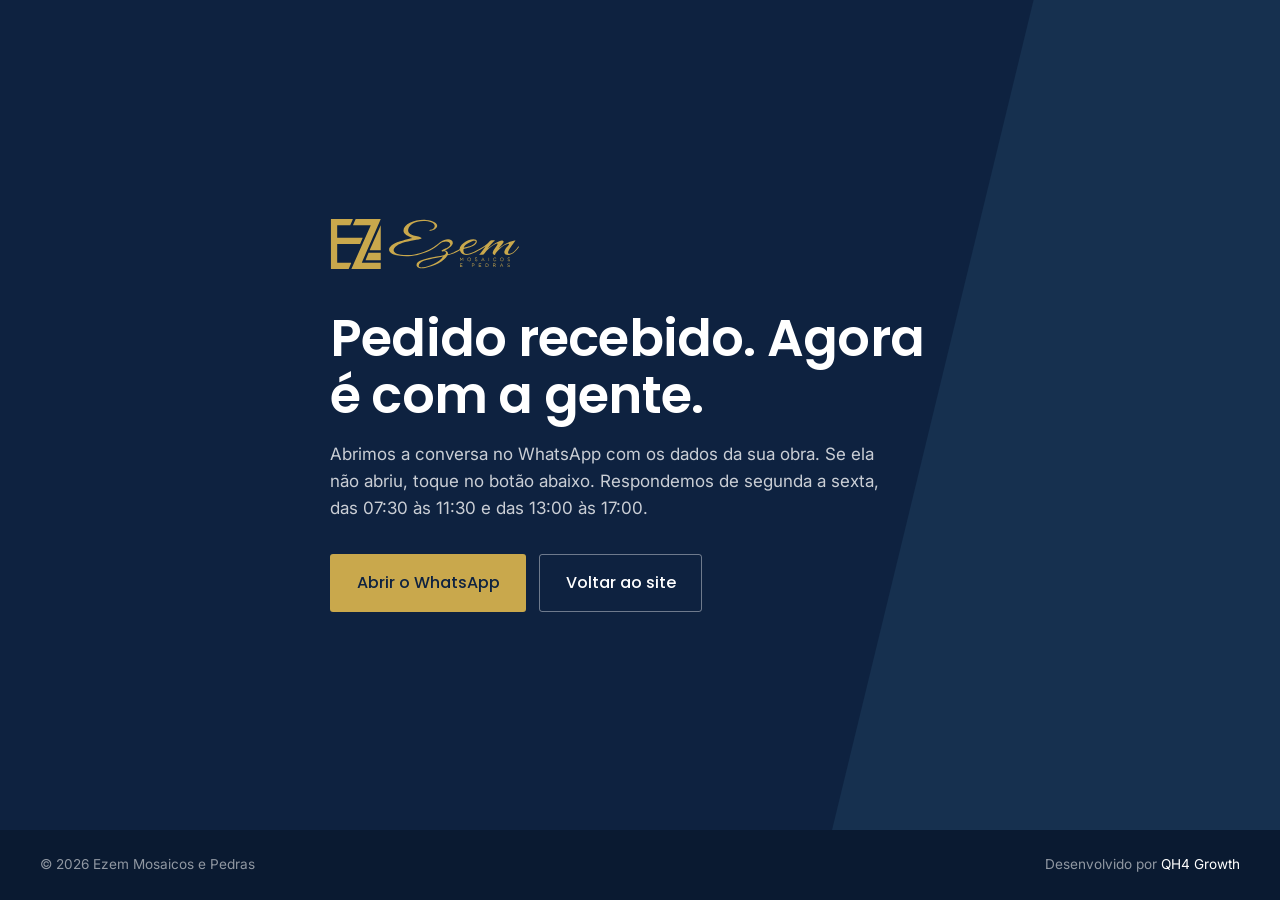
<file: obrigado.html>
<!DOCTYPE html>
<html lang="pt-BR">
<head>
<!-- Google Tag Manager -->
<script>(function(w,d,s,l,i){w[l]=w[l]||[];w[l].push({'gtm.start':
new Date().getTime(),event:'gtm.js'});var f=d.getElementsByTagName(s)[0],
j=d.createElement(s),dl=l!='dataLayer'?'&l='+l:'';j.async=true;j.src=
'https://www.googletagmanager.com/gtm.js?id='+i+dl;f.parentNode.insertBefore(j,f);
})(window,document,'script','dataLayer','GTM-WPMZW2LT');</script>
<!-- End Google Tag Manager -->

<!-- META PIXEL: colar o código do Pixel do Meta aqui (logo abaixo do GTM) -->
<!-- Fim META PIXEL -->

<meta charset="UTF-8">
<meta name="viewport" content="width=device-width, initial-scale=1">
<title>Pedido enviado | Ezem Mosaicos e Pedras</title>
<meta name="robots" content="noindex, follow">
<meta name="theme-color" content="#0E2240">
<link rel="icon" href="favicon.ico" sizes="32x32">
<link rel="icon" href="assets/img/favicon.svg" type="image/svg+xml">
<link rel="preconnect" href="https://fonts.googleapis.com">
<link rel="preconnect" href="https://fonts.gstatic.com" crossorigin>
<link href="https://fonts.googleapis.com/css2?family=Inter:wght@400;500;600&family=Poppins:wght@300;400;500;600&display=swap" rel="stylesheet">
<link rel="stylesheet" href="assets/css/style.css">
<style>
body{background:var(--marinho);color:#fff;min-height:100svh;display:flex;flex-direction:column}
.sp{flex:1;display:grid;place-items:center;padding:3rem 1.25rem;position:relative;overflow:hidden}
.sp::before{content:"";position:absolute;right:-10%;top:0;bottom:0;width:45%;background:var(--marinho-2);clip-path:polygon(35% 0,100% 0,100% 100%,0 100%)}
.sp__in{position:relative;max-width:620px}
.sp img.logo{width:190px;margin-bottom:2.5rem}
.sp h1{font-size:clamp(2rem,1.4rem + 2.6vw,3.2rem);font-weight:600}
.sp p{color:rgba(255,255,255,.78);margin-top:1rem;max-width:50ch}
.sp .acoes{display:flex;flex-wrap:wrap;gap:.8rem;margin-top:2rem}
.sp .big{font-family:var(--f-tit);font-weight:300;font-size:clamp(5rem,14vw,9rem);line-height:1;color:var(--ouro);margin-bottom:.5rem}
</style>
</head>
<body>
<!-- Google Tag Manager (noscript) -->
<noscript><iframe src="https://www.googletagmanager.com/ns.html?id=GTM-WPMZW2LT"
height="0" width="0" style="display:none;visibility:hidden"></iframe></noscript>
<!-- End Google Tag Manager (noscript) -->
<main class="sp"><div class="sp__in">
<a href="./"><img class="logo" src="assets/img/logo-ezem.svg" alt="Ezem Mosaicos e Pedras" width="190" height="50"></a>
<h1>Pedido recebido. Agora é com a gente.</h1>
<p>Abrimos a conversa no WhatsApp com os dados da sua obra. Se ela não abriu, toque no botão abaixo. Respondemos de segunda a sexta, das 07:30 às 11:30 e das 13:00 às 17:00.</p>
<div class="acoes"><a class="btn btn--ouro" id="abrir-wa" href="https://wa.me/5585981448844?text=Ol%C3%A1%2C%20acabei%20de%20preencher%20o%20formul%C3%A1rio%20no%20site.%20Aguardo%20mais%20informa%C3%A7%C3%B5es." target="_blank" rel="noopener">Abrir o WhatsApp</a><a class="btn btn--linha" href="./">Voltar ao site</a></div>
</div></main>
<footer class="rodape" style="padding:1.5rem 0"><div class="wrap rodape__base" style="padding-top:0"><p>© 2026 Ezem Mosaicos e Pedras</p><p>Desenvolvido por <a href="https://www.instagram.com/qh4growth/" target="_blank" rel="noopener">QH4 Growth</a></p></div></footer>
<script>
window.dataLayer=window.dataLayer||[];window.dataLayer.push({event:'pagina_obrigado'});
try{var u=sessionStorage.getItem('ezem_wa');if(u)document.getElementById('abrir-wa').href=u;}catch(e){}
document.getElementById('abrir-wa').addEventListener('click',function(){window.dataLayer.push({event:'whatsapp_click',local:'obrigado'})});
</script>
<script src="https://app-validacao-lp-sapp-validacao-lp.vercel.app/api/t" data-lp="lp-ezem-mosaicos" defer></script>
</body>
</html>
</file>
<file: assets/css/style.css>
/* Ezem Mosaicos e Pedras | LP | QH4 Growth */
:root{
  --marinho:#0E2240;
  --marinho-2:#16304F;
  --marinho-fundo:#0A1A31;
  --ouro:#C9A84C;
  --ouro-claro:#E3CF93;
  --pedra:#ECEAE5;
  --pedra-2:#E2DED5;
  --branco:#FBFAF8;
  --tinta:#15233A;
  --cinza:#5A6575;
  --linha:rgba(21,35,58,.14);
  --linha-esc:rgba(227,207,147,.22);
  --wa:#25D366;
  --f-tit:'Poppins',system-ui,sans-serif;
  --f-txt:'Inter',system-ui,sans-serif;
  --ease:cubic-bezier(.2,.7,.2,1);
  --diag:16%;
}
*,*::before,*::after{box-sizing:border-box}
html{scroll-behavior:smooth;-webkit-text-size-adjust:100%}
body{margin:0;font-family:var(--f-txt);font-size:1.0625rem;line-height:1.6;color:var(--tinta);background:var(--branco);overflow-x:clip}
img{max-width:100%;height:auto;display:block}
a{color:inherit}
h1,h2,h3{font-family:var(--f-tit);margin:0;line-height:1.12;letter-spacing:-.015em}
p{margin:0}
:focus-visible{outline:2px solid var(--ouro);outline-offset:3px}
.skip{position:absolute;left:-9999px;top:0;background:var(--ouro);color:var(--marinho);padding:.6rem 1rem;z-index:100}
.skip:focus{left:1rem;top:1rem}
.wrap{width:min(1200px,100% - 2.5rem);margin-inline:auto}
.h2{font-size:clamp(1.85rem,1.2rem + 2.4vw,2.9rem);font-weight:600;max-width:20ch}

/* botoes */
.btn{display:inline-flex;align-items:center;justify-content:center;gap:.5rem;font-family:var(--f-tit);font-weight:500;font-size:1rem;padding:.95rem 1.6rem;border-radius:3px;text-decoration:none;border:1px solid transparent;cursor:pointer;transition:background-color .25s var(--ease),color .25s var(--ease),border-color .25s var(--ease),transform .25s var(--ease)}
.btn:active{transform:translateY(1px)}
.btn--ouro{background:var(--ouro);color:var(--marinho)}
.btn--ouro:hover{background:var(--ouro-claro)}
.btn--linha{border-color:rgba(255,255,255,.4);color:#fff}
.btn--linha:hover{border-color:var(--ouro);color:var(--ouro-claro)}
.btn--marinho{background:var(--marinho);color:#fff}
.btn--marinho:hover{background:var(--marinho-2)}
.btn--sm{padding:.6rem 1.1rem;font-size:.92rem}
.btn--full{width:100%}
.btn[disabled]{opacity:.45;cursor:not-allowed}

/* topo */
.topo{position:sticky;top:0;z-index:50;background:rgba(14,34,64,.94);backdrop-filter:blur(8px);-webkit-backdrop-filter:blur(8px);border-bottom:1px solid var(--linha-esc)}
.topo__in{width:min(1280px,100% - 2.5rem);margin-inline:auto;display:flex;align-items:center;gap:2rem;height:72px}
.topo__logo img{width:196px;height:auto}
.topo__nav{display:flex;gap:1.75rem;margin-left:auto}
.topo__nav a{color:rgba(255,255,255,.78);text-decoration:none;font-size:.95rem;transition:color .2s}
.topo__nav a:hover{color:var(--ouro-claro)}

/* hero */
.hero{position:relative;background:var(--marinho);color:#fff;display:grid;grid-template-columns:minmax(0,1.08fr) minmax(0,1fr);min-height:min(calc(100svh - 72px),820px);overflow:hidden}
.hero__texto{padding:clamp(3rem,7vw,6rem) 2rem clamp(3rem,6vw,5rem) max(1.25rem,calc((100vw - 1280px)/2 + 1.25rem));display:flex;flex-direction:column;justify-content:center;position:relative;z-index:2}
.hero__titulo{font-size:clamp(2.4rem,1.3rem + 4.4vw,4.6rem);font-weight:600;letter-spacing:-.03em;line-height:1.02}
.hero__titulo .linha{display:block;overflow:hidden;padding-bottom:.06em}
.hero__titulo .linha>span{display:block}
.hero__titulo .linha:nth-child(2)>span{color:var(--ouro)}
.hero__onde{font-family:var(--f-tit);font-weight:300;font-size:clamp(1.15rem,1rem + .8vw,1.6rem);color:rgba(255,255,255,.86);margin-top:.9rem}
.hero__sub{max-width:52ch;color:rgba(255,255,255,.74);margin-top:1.5rem}
.hero__acoes{display:flex;flex-wrap:wrap;gap:.8rem;margin-top:2rem}
.hero__fatos{list-style:none;padding:0;margin:2.75rem 0 0;display:flex;flex-wrap:wrap;gap:.5rem 2rem;font-size:.92rem;color:rgba(255,255,255,.8)}
.hero__fatos li{padding-left:1rem;position:relative}
.hero__fatos li::before{content:"";position:absolute;left:0;top:.45em;width:6px;height:10px;background:var(--ouro);transform:skewX(-23deg)}
.hero__foto{margin:0;position:relative;clip-path:polygon(var(--diag) 0,100% 0,100% 100%,0 100%);overflow:hidden}
.hero__foto img{position:absolute;inset:-6% 0;width:100%;height:112%;object-fit:cover;object-position:center 40%;will-change:transform}
.hero__foto::after{content:"";position:absolute;inset:0;background:linear-gradient(180deg,rgba(14,34,64,0) 60%,rgba(14,34,64,.45))}
.hero__foto figcaption{position:absolute;left:calc(var(--diag) * .25 + 1.5rem);bottom:1.1rem;z-index:2;font-size:.82rem;color:rgba(255,255,255,.85)}
.hero__risco{position:absolute;top:0;bottom:0;left:51.92%;right:0;background:var(--ouro);clip-path:polygon(var(--diag) 0,calc(var(--diag) + 2px) 0,2px 100%,0 100%);transform-origin:top;transform:translateX(-14px);z-index:3;pointer-events:none}

/* hero intro */
.js .hero__titulo .linha>span{transform:translateY(105%)}
.js .hero__onde,.js .hero__sub,.js .hero__acoes,.js .hero__fatos{opacity:0;transform:translateY(14px)}
.js .hero__foto{clip-path:polygon(100% 0,100% 0,100% 100%,100% 100%)}
.js .hero__risco{transform:translateX(-14px) scaleY(0)}
.pronto .hero__titulo .linha>span{transform:none;transition:transform .9s var(--ease)}
.pronto .hero__titulo .linha:nth-child(2)>span{transition-delay:.12s}
.pronto .hero__onde,.pronto .hero__sub,.pronto .hero__acoes,.pronto .hero__fatos{opacity:1;transform:none;transition:opacity .7s var(--ease),transform .7s var(--ease)}
.pronto .hero__onde{transition-delay:.35s}.pronto .hero__sub{transition-delay:.45s}.pronto .hero__acoes{transition-delay:.55s}.pronto .hero__fatos{transition-delay:.65s}
.pronto .hero__foto{clip-path:polygon(var(--diag) 0,100% 0,100% 100%,0 100%);transition:clip-path 1.2s var(--ease) .1s}
.pronto .hero__risco{transform:translateX(-14px) scaleY(1);transition:transform 1s var(--ease) .7s}

/* reveal */
.js .rv{opacity:0;transform:translateY(22px);transition:opacity .8s var(--ease),transform .8s var(--ease)}
.js .rv.on{opacity:1;transform:none}

/* amostrario */
.amostra{background:var(--pedra);padding:clamp(4rem,8vw,7rem) 0}
.amostra__cab{display:grid;grid-template-columns:1fr 1fr;gap:2rem 4rem;align-items:end;margin-bottom:3rem}
.amostra__intro{color:var(--cinza);max-width:46ch}
.amostra__grid{display:grid;grid-template-columns:300px minmax(0,1fr);gap:3rem;align-items:start}
.amostra__lista{display:flex;flex-direction:column;border-top:1px solid var(--linha);position:sticky;top:96px}
.amostra__lista button{all:unset;box-sizing:border-box;cursor:pointer;display:flex;flex-direction:column;gap:.15rem;padding:1rem 0 1rem 1.1rem;border-bottom:1px solid var(--linha);position:relative;transition:padding .3s var(--ease)}
.amostra__lista button::before{content:"";position:absolute;left:0;top:1rem;bottom:1rem;width:3px;background:var(--ouro);transform:scaleY(0);transition:transform .35s var(--ease)}
.amostra__lista .n{font-family:var(--f-tit);font-weight:500;font-size:1.06rem;color:var(--cinza);line-height:1.3;transition:color .25s}
.amostra__lista .u{font-size:.85rem;color:var(--cinza);opacity:.8}
.amostra__lista button:hover .n{color:var(--tinta)}
.amostra__lista button[aria-selected="true"]{padding-left:1.4rem}
.amostra__lista button[aria-selected="true"]::before{transform:scaleY(1)}
.amostra__lista button[aria-selected="true"] .n{color:var(--marinho)}
.amostra__lista button:focus-visible{outline:2px solid var(--ouro);outline-offset:-2px}
.painel{animation:entra .55s var(--ease)}
@keyframes entra{from{opacity:0;transform:translateY(10px)}to{opacity:1;transform:none}}
.painel__fotos{display:grid;grid-template-columns:1.6fr 1fr;grid-template-rows:1fr 1fr;gap:.75rem;height:clamp(360px,42vw,520px)}
.painel__fotos img{width:100%;height:100%;min-height:0;min-width:0;object-fit:cover;border-radius:2px;background:var(--pedra-2)}
.painel__fotos .f1{grid-row:1/3;clip-path:polygon(0 0,100% 0,100% 100%,9% 100%)}
.painel__info{display:grid;grid-template-columns:minmax(0,1fr) auto;gap:1rem 2.5rem;align-items:end;margin-top:2rem;padding-top:1.75rem;border-top:1px solid var(--linha)}
.painel__info h3{font-size:1.6rem;font-weight:600;grid-column:1/-1}
.painel__info p{color:var(--cinza);max-width:58ch}
.painel__info .btn{grid-row:2/4;grid-column:2;align-self:end}
.usos{list-style:none;padding:0;margin:0;display:flex;flex-wrap:wrap;gap:.45rem}
.usos li{font-size:.85rem;padding:.3rem .75rem;border:1px solid var(--linha);border-radius:40px;color:var(--tinta);background:var(--branco)}

/* obras */
.obras{background:var(--marinho);color:#fff;padding:clamp(4rem,8vw,7rem) 0 clamp(3rem,6vw,5rem);position:relative}
.obras__cab{display:grid;grid-template-columns:1fr auto;gap:1rem 3rem;align-items:end;margin-bottom:2.5rem}
.obras__cab .h2{grid-column:1}
.obras__cab p{grid-column:1;color:rgba(255,255,255,.72);max-width:52ch}
.obras__ctrl{grid-column:2;grid-row:1/3;display:flex;gap:.5rem}
.seta{width:52px;height:52px;border-radius:50%;border:1px solid var(--linha-esc);background:transparent;color:#fff;cursor:pointer;display:grid;place-items:center;transition:border-color .25s,background-color .25s}
.seta:hover{border-color:var(--ouro);background:rgba(201,168,76,.12)}
.seta svg{width:20px;height:20px;fill:none;stroke:currentColor;stroke-width:1.8}
.fita{display:flex;gap:1rem;overflow-x:auto;scroll-snap-type:x mandatory;padding:0 max(1.25rem,calc((100vw - 1200px)/2)) 1rem;scrollbar-width:thin;scrollbar-color:var(--ouro) transparent}
.fita figure{margin:0;flex:0 0 auto;scroll-snap-align:start}
.fita .zoom{all:unset;cursor:zoom-in;display:block;height:clamp(300px,38vw,460px);overflow:hidden;border-radius:2px}
.fita .zoom:focus-visible{outline:2px solid var(--ouro);outline-offset:3px}
.fita img{height:100%;width:auto;max-width:none;transition:transform .8s var(--ease)}
.fita .zoom:hover img{transform:scale(1.04)}
.fita figcaption{font-size:.88rem;color:rgba(255,255,255,.7);margin-top:.6rem}

/* processo */
.processo{background:var(--branco);padding:clamp(4rem,8vw,7rem) 0}
.processo__cab{display:grid;grid-template-columns:1fr 1fr;gap:2rem 4rem;align-items:end;margin-bottom:3.5rem}
.processo__cab p{color:var(--cinza);max-width:48ch}
.passos{list-style:none;margin:0;padding:0;display:grid;grid-template-columns:repeat(5,1fr);border-top:1px solid var(--linha)}
.passos li{padding:1.75rem 1.5rem 0 0;position:relative}
.passos li+li{padding-left:1.5rem;border-left:1px solid var(--linha)}
.passos .num{display:block;font-family:var(--f-tit);font-weight:300;font-size:2.6rem;line-height:1;color:var(--ouro);margin-bottom:1.25rem}
.passos h3{font-size:1.12rem;font-weight:600;margin-bottom:.5rem}
.passos p{font-size:.95rem;color:var(--cinza)}

/* vivencia */
.vivencia{background:var(--marinho-2);color:#fff;padding:clamp(5rem,10vw,8rem) 0 clamp(4rem,8vw,7rem);clip-path:polygon(0 0,100% 6vw,100% 100%,0 100%);margin-top:-1px}
.vivencia__grid{display:grid;grid-template-columns:minmax(0,1fr) minmax(0,1fr);gap:4rem;align-items:center}
.vivencia__texto>p{color:rgba(255,255,255,.78);margin-top:1.4rem;max-width:52ch}
.vivencia__dados{margin:2.25rem 0;display:grid;gap:1.1rem}
.vivencia__dados div{border-left:2px solid var(--ouro);padding-left:1rem}
.vivencia__dados dt{font-family:var(--f-tit);font-weight:500;color:var(--ouro-claro)}
.vivencia__dados dd{margin:.15rem 0 0;color:rgba(255,255,255,.72);font-size:.95rem}
.vivencia__fotos{display:grid;grid-template-columns:1fr 1fr;grid-template-rows:auto auto;gap:.75rem}
.vivencia__fotos img{width:100%;height:100%;object-fit:cover;border-radius:2px}
.vivencia__fotos .v1{grid-column:1/3;aspect-ratio:16/10}
.vivencia__fotos .v2,.vivencia__fotos .v3{aspect-ratio:4/5}
.vivencia__fotos .v3{transform:translateY(2rem)}

/* orcamento */
.orc{background:var(--pedra);padding:clamp(5rem,9vw,8rem) 0}
.orc__grid{display:grid;grid-template-columns:minmax(0,.9fr) minmax(0,1.1fr);gap:4rem;align-items:start}
.orc__texto>p{color:var(--cinza);margin-top:1.25rem;max-width:46ch}
.orc__info{list-style:none;padding:0;margin:2.25rem 0 0;border-top:1px solid var(--linha)}
.orc__info li{display:grid;grid-template-columns:8.5rem 1fr;gap:1rem;padding:.9rem 0;border-bottom:1px solid var(--linha);font-size:.95rem}
.orc__info strong{font-family:var(--f-tit);font-weight:500}
.orc__info span{color:var(--cinza)}
.orc__info a{color:var(--marinho);font-weight:600}
.form{background:var(--branco);padding:clamp(1.5rem,3vw,2.5rem);border-top:3px solid var(--ouro);display:grid;grid-template-columns:1fr 1fr;gap:1.1rem 1rem;box-shadow:0 30px 60px -40px rgba(14,34,64,.45)}
.form>*{grid-column:1/-1}
.form .campo--meio{grid-column:auto}
.perfil{border:0;margin:0 0 .3rem;padding:0}
.perfil legend{font-family:var(--f-tit);font-weight:500;font-size:.95rem;margin-bottom:.6rem;padding:0}
.chips{display:flex;flex-wrap:wrap;gap:.45rem}
.chips label{cursor:pointer}
.chips input{position:absolute;opacity:0;pointer-events:none}
.chips span{display:inline-block;padding:.5rem .9rem;border:1px solid var(--linha);border-radius:40px;font-size:.9rem;transition:background-color .2s,border-color .2s,color .2s}
.chips label:hover span{border-color:var(--marinho)}
.chips input:checked+span{background:var(--marinho);border-color:var(--marinho);color:#fff}
.chips input:focus-visible+span{outline:2px solid var(--ouro);outline-offset:2px}
.campo label{display:block;font-size:.88rem;font-weight:500;margin-bottom:.35rem}
.campo .opc{font-weight:400;color:var(--cinza)}
.campo input,.campo select,.campo textarea{width:100%;font:inherit;font-size:1rem;color:var(--tinta);background:#fff;border:1px solid rgba(21,35,58,.22);border-radius:3px;padding:.8rem .9rem;transition:border-color .2s,box-shadow .2s}
.campo select{appearance:none;background-image:url("data:image/svg+xml,%3Csvg xmlns='http://www.w3.org/2000/svg' viewBox='0 0 24 24'%3E%3Cpath d='M6 9l6 6 6-6' fill='none' stroke='%230E2240' stroke-width='2'/%3E%3C/svg%3E");background-repeat:no-repeat;background-position:right .8rem center;background-size:18px;padding-right:2.5rem}
.campo input:focus,.campo select:focus,.campo textarea:focus{outline:none;border-color:var(--marinho);box-shadow:0 0 0 3px rgba(201,168,76,.35)}
.campo textarea{resize:vertical}
.form__nota{font-size:.85rem;color:var(--cinza);text-align:center}

/* faq */
.faq{background:var(--branco);padding:clamp(4rem,8vw,7rem) 0}
.faq__grid{display:grid;grid-template-columns:minmax(0,.8fr) minmax(0,1.2fr);gap:3rem}
.faq__lista{border-top:1px solid var(--linha)}
.faq details{border-bottom:1px solid var(--linha)}
.faq summary{list-style:none;cursor:pointer;padding:1.25rem 2.5rem 1.25rem 0;font-family:var(--f-tit);font-weight:500;font-size:1.08rem;position:relative}
.faq summary::-webkit-details-marker{display:none}
.faq summary::after{content:"";position:absolute;right:.4rem;top:50%;width:12px;height:12px;border-right:2px solid var(--ouro);border-bottom:2px solid var(--ouro);transform:translateY(-70%) rotate(45deg);transition:transform .3s var(--ease)}
.faq details[open] summary::after{transform:translateY(-30%) rotate(225deg)}
.faq details p{color:var(--cinza);padding:0 2.5rem 1.4rem 0;max-width:62ch}
.faq details[open] p{animation:entra .4s var(--ease)}

/* rodape */
.rodape{background:var(--marinho-fundo);color:rgba(255,255,255,.75);padding:4rem 0 1.5rem;font-size:.95rem}
.rodape__grid{display:flex;flex-wrap:wrap;justify-content:space-between;gap:2rem;padding-bottom:2.5rem;border-bottom:1px solid var(--linha-esc)}
.rodape__grid img{width:200px;margin-bottom:1rem}
.rodape__grid p+p{margin-top:.4rem}
.rodape a{color:#fff;text-decoration:none}
.rodape a:hover{color:var(--ouro-claro)}
.rodape__base{display:flex;flex-wrap:wrap;justify-content:space-between;gap:.5rem 2rem;padding-top:1.5rem;font-size:.85rem;color:rgba(255,255,255,.55)}

/* whatsapp flutuante */
.wa-float{position:fixed;right:1.25rem;bottom:1.25rem;z-index:60;width:60px;height:60px;border-radius:50%;background:var(--wa);display:grid;place-items:center;box-shadow:0 10px 24px -8px rgba(0,0,0,.45);transition:transform .25s var(--ease)}
.wa-float:hover{transform:scale(1.07)}
.wa-float svg{width:32px;height:32px;fill:#fff}

/* lightbox */
.lb{position:fixed;inset:0;z-index:90;background:rgba(10,26,49,.94);display:flex;flex-direction:column;align-items:center;justify-content:center;padding:4rem 1rem 2rem}
.lb[hidden]{display:none}
.lb img{max-height:80vh;max-width:min(1200px,100%);width:auto;animation:entra .35s var(--ease)}
.lb__leg{color:rgba(255,255,255,.8);margin-top:1rem}
.lb__x{position:absolute;top:1rem;right:1rem;width:48px;height:48px;border-radius:50%;border:1px solid var(--linha-esc);background:transparent;color:#fff;font-size:1.8rem;line-height:1;cursor:pointer}

/* responsivo */
@media (max-width:1080px){
  .topo__nav{display:none}
  .topo__cta{margin-left:auto}
  .amostra__grid{grid-template-columns:240px minmax(0,1fr);gap:2rem}
  .passos{grid-template-columns:repeat(3,1fr);row-gap:2rem}
  .passos li:nth-child(4){border-left:0;padding-left:0}
}
@media (max-width:860px){
  .hero{grid-template-columns:1fr;min-height:0}
  .hero__texto{padding:3rem 1.25rem 2.5rem}
  .hero__foto{height:62vw;min-height:280px;clip-path:polygon(0 12%,100% 0,100% 100%,0 100%)}
  .js .hero__foto{clip-path:polygon(0 100%,100% 100%,100% 100%,0 100%)}
  .pronto .hero__foto{clip-path:polygon(0 12%,100% 0,100% 100%,0 100%)}
  .hero__risco{display:none}
  .amostra__cab,.processo__cab,.obras__cab{grid-template-columns:1fr}
  .obras__ctrl{grid-column:1;grid-row:auto}
  .amostra__grid{grid-template-columns:1fr;gap:1.5rem}
  .amostra__lista{position:static;flex-direction:row;overflow-x:auto;border-top:0;gap:.5rem;padding-bottom:.5rem;margin-inline:-1.25rem;padding-inline:1.25rem;scrollbar-width:none}
  .amostra__lista::-webkit-scrollbar{display:none}
  .amostra__lista button{flex:0 0 auto;border:1px solid var(--linha);border-radius:40px;padding:.55rem 1rem;background:var(--branco)}
  .amostra__lista button::before,.amostra__lista .u{display:none}
  .amostra__lista button[aria-selected="true"]{padding-left:1rem;background:var(--marinho);border-color:var(--marinho)}
  .amostra__lista button[aria-selected="true"] .n{color:#fff}
  .amostra__lista .n{font-size:.95rem;white-space:nowrap}
  .painel__fotos{height:auto;grid-template-columns:1fr 1fr;grid-template-rows:auto}
  .painel__fotos .f1{grid-column:1/3;grid-row:auto;aspect-ratio:4/3;clip-path:none}
  .painel__fotos .f2,.painel__fotos .f3{aspect-ratio:1/1}
  .painel__info{grid-template-columns:1fr}
  .painel__info .btn{grid-row:auto;grid-column:1;justify-self:start}
  .vivencia__grid,.orc__grid,.faq__grid{grid-template-columns:1fr;gap:2.5rem}
  .vivencia__fotos .v3{transform:none}
}
@media (max-width:560px){
  body{font-size:1rem}
  .topo__in{height:64px;gap:1rem}
  .topo__logo img{width:138px}
  .topo__cta{padding:.55rem .85rem;font-size:.85rem}
  .hero__acoes .btn{flex:1 1 100%}
  .passos{grid-template-columns:1fr}
  .passos li,.passos li+li{border-left:0;padding:1.4rem 0 0;border-top:1px solid var(--linha);display:grid;grid-template-columns:3rem 1fr;column-gap:.5rem}
  .passos li:first-child{border-top:0}
  .passos .num{grid-row:1/3;font-size:2rem;margin:0}
  .form{grid-template-columns:1fr}
  .form .campo--meio{grid-column:1/-1}
  .orc__info li{grid-template-columns:1fr;gap:.15rem}
  .fita .zoom{height:300px}
  .wa-float{width:56px;height:56px;right:1rem;bottom:1rem}
}
@media (prefers-reduced-motion:reduce){
  *,*::before,*::after{animation:none!important;transition:none!important;scroll-behavior:auto!important}
  .js .rv,.js .hero__titulo .linha>span,.js .hero__onde,.js .hero__sub,.js .hero__acoes,.js .hero__fatos{opacity:1;transform:none}
  .js .hero__foto{clip-path:polygon(var(--diag) 0,100% 0,100% 100%,0 100%)}
  .js .hero__risco{transform:translateX(-14px)}
}
</file>
